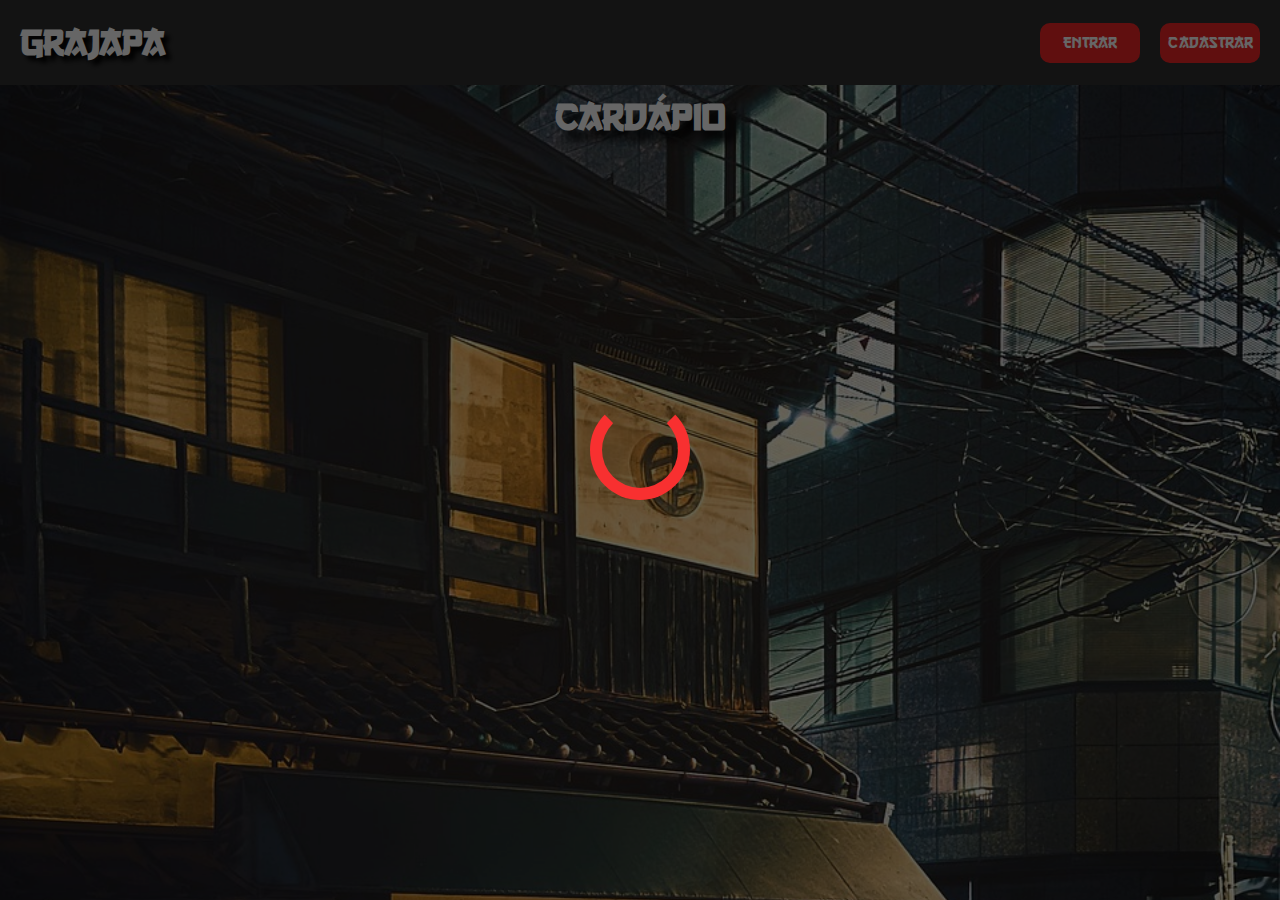
<file: cardapio.html>
<!DOCTYPE html>
<html lang="pt-br">

<head>
    <meta charset="UTF-8">
    <meta name="viewport" content="width=device-width, initial-scale=1.0">
    <title>Grajapa | Arthur Granito</title>
    <link rel="stylesheet" href="CSS/cardapio.css">
    <link rel="stylesheet" href="fontes/fonts.css">
    <link rel="stylesheet" href="https://cdnjs.cloudflare.com/ajax/libs/font-awesome/6.6.0/css/all.min.css">
</head>

<body>
    <header>
        <a href="index.html">
            <h1>Grajapa</h1>
        </a>
        <button class="menu" id="abrirMenu">
            <i class="fa-solid fa-bars"></i>
        </button>

        <button class="menu hidden" id="fecharMenu">
            <i class="fa-solid fa-x"></i>
        </button>
        <div class="buttons">
            <button>Entrar</button>
            <button>Cadastrar</button>
        </div>
    </header>

    <div class="aba-menu-lateral hidden" id="aba-menu-lateral">
        <div class="menu-lateral" id="menu-lateral">
            <button>Entrar</button>
            <button>Cadastrar</button>
        </div>
    </div>

    <main>
        <h1 class="titulo">Cardápio</h1>
        <div class="cards" id="cards">

        </div>
    </main>

    <div class="tela-carregamento" id="telaCarregamento">
        <div class="bolinha">

        </div>
    </div>


    <script src="JS/cardapio.js"></script>
</body>

</html>
</file>
<file: CSS/cardapio.css>
* {
  margin: 0;
  padding: 0;
  box-sizing: border-box;
  font-family: "Gang of Three", sans-serif;
}

a {
  text-decoration: none;
  color: white;
}

body {
  min-height: 100vh;
  background-image: url("../img/background.jpg");
  background-position: center;
  background-size: cover;
  background-repeat: no-repeat;
}

header {
  display: flex;
  align-items: center;
  justify-content: space-between;
  padding: 10px;
  background-color: #313131;
  height: 60px;
  color: white;
}

header .menu {
  width: 40px;
  height: 40px;
  background-color: transparent;
  border: none;
  outline: none;
  color: white;
  font-size: 1.5rem;
}

header h1 {
  text-shadow: 5px 5px 5px black;
}

header .buttons {
  display: none;
}

.aba-menu-lateral {
  height: calc(100vh - 60px);
  width: 100vw;
  position: absolute;
  background-color: rgba(0, 0, 0, 0.6);
  overflow: hidden;
}

.menu-lateral {
  width: 50%;
  display: flex;
  background-color: #313131;
  flex-direction: column;
  gap: 20px;
  position: absolute;
  right: 0;
  transform: translateX(100%);
  height: 100%;
  justify-content: center;
  padding: 20px;
}

.menu-lateral button {
  height: 40px;
  font-size: 1rem;
  border: none;
  outline: none;
  border-radius: 10px;
  background-color: rgb(240, 43, 43);
  color: white;
  cursor: pointer;
  transition: all ease 0.5s;
}

.menu-lateral button:hover {
  background-color: rgb(201, 19, 19);
}

.hidden {
  display: none;
}

main {
  display: flex;
  flex-direction: column;
  align-items: center;
  justify-content: center;
  padding: 10px 20px;
  margin-bottom: 20px;
}

.titulo {
  margin-bottom: 20px;
  color: white;
  text-shadow: 10px 10px 10px black;
}

.cards {
  display: flex;
  flex-direction: column;
  gap: 20px;
}

.card {
  display: flex;
  width: 100%;
  background-color: white;
  padding: 10px;
  border-radius: 10px;
}

.card img {
  border-radius: 10px;
  width: 40%;
}

.dados {
  display: flex;
  flex-direction: column;
  justify-content: space-between;
  margin-left: 10px;
  width: 60%;
}

.dados h1 {
  font-size: 1.4rem;
}

.dados button {
  width: 100%;
  height: 30px;
  border-radius: 10px;
  border: none;
  outline: none;
  color: white;
  background-color: rgb(240, 43, 43);
  cursor: pointer;
  transition: all ease 0.5s;
}

.dados button:hover {
  background-color: rgb(201, 19, 19);
}

.abrir {
  transform: translateX(0);
}

.tela-carregamento {
  height: 100vh;
  width: 100vw;
  background-color: rgba(0, 0, 0, 0.6);
  position: fixed;
  top: 0;
  left: 0;
  display: none;
  align-items: center;
  justify-content: center;
}

.bolinha {
  height: 100px;
  width: 100px;
  border-radius: 50%;
  border: 12px solid rgb(248, 48, 48);
  background-color: transparent;
  border-top: 12px solid transparent;
  display: block;
  animation: carregar 1s linear infinite;
}

@keyframes carregar {
  from {
    transform: rotate(0);
  }

  to {
    transform: rotate(360deg);
  }
}

@media (min-width: 1024px) {
  header {
    height: 85px;
    padding: 20px;
  }

  header h1 {
    font-size: 2.3rem;
  }

  .menu {
    display: none;
  }

  header .buttons {
    display: flex;
    align-items: center;
    justify-content: center;
    gap: 20px;
  }

  header .buttons button {
    height: 40px;
    width: 100px;
    font-size: 1rem;
    border-radius: 10px;
    outline: none;
    border: none;
    color: white;
    background-color: rgb(241, 39, 39);
    cursor: pointer;
    transition: all ease 0.5s;
  }

  header .buttons button:hover {
    background-color: rgb(204, 22, 22);
  }

  .titulo {
    font-size: 2.4rem;
  }

  .cards {
    display: grid;
    grid-template-columns: repeat(3, 1fr);
  }

  .card {
    margin: 10px;
    width: 330px;
    height: 400px;
    gap: 10px;
    padding: 10px;
    display: flex;
    flex-direction: column;
    align-items: center;
    justify-content: center;
    border-radius: 20px;
    background-color: white;
    color: #0f0f0f;
  }

  .card h1 {
    text-align: center;
    font-size: 1.7rem;
    margin-bottom: 10px;
  }

  .dados {
    width: 100%;
    display: flex;
    flex-direction: column;
    justify-content: center;
    margin: 0;
  }

  .card button {
    height: 40px;
    font-size: 1rem;
    font-weight: 600;
    border: none;
    outline: none;
    color: white;
    background-color: rgb(248, 48, 48);
    border-radius: 10px;
    cursor: pointer;
    transition: all ease 0.5s;
  }

  .card button:hover {
    background-color: rgb(243, 65, 65);
  }

  .card button:active {
    background-color: rgb(255, 77, 77);
  }


  .card img {
    height: 300px;
    width: 300px;
  }
}
</file>
<file: fontes/fonts.css>
@import url(gang/gangthree.css);
</file>
